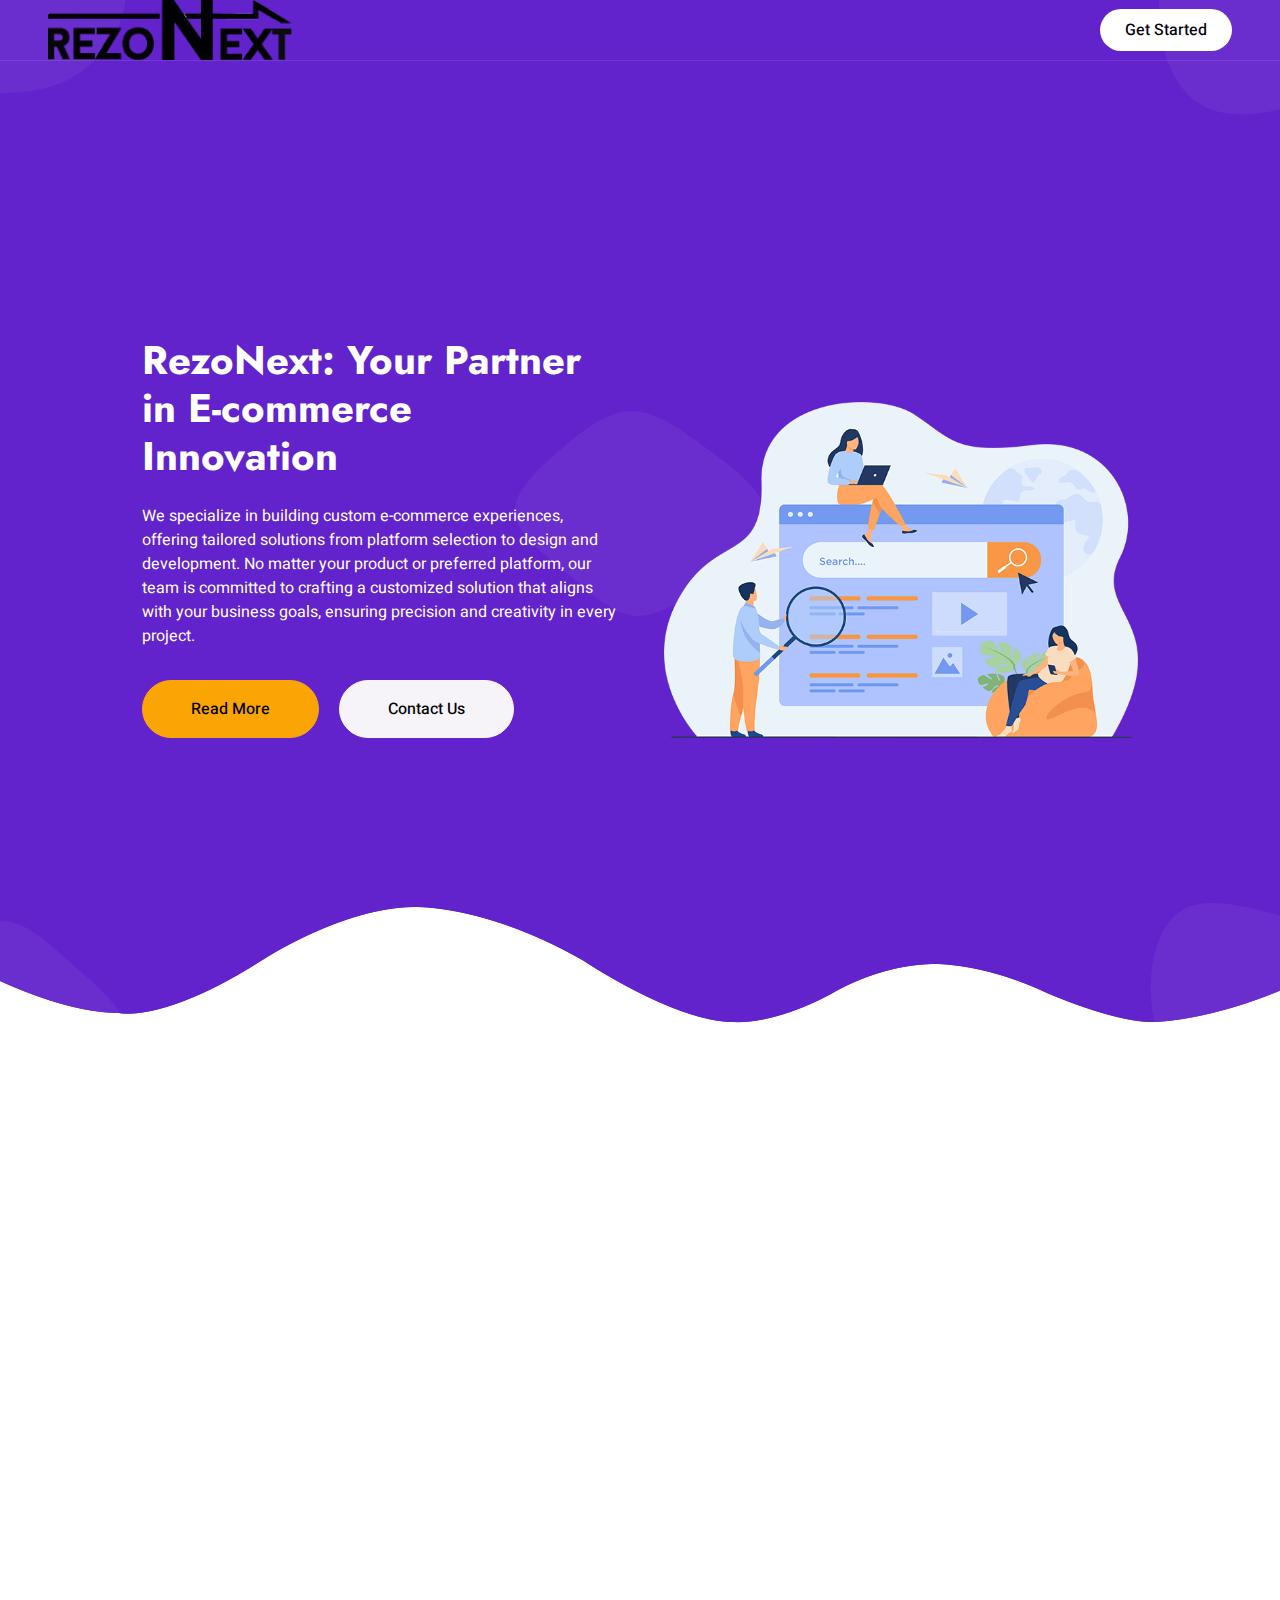
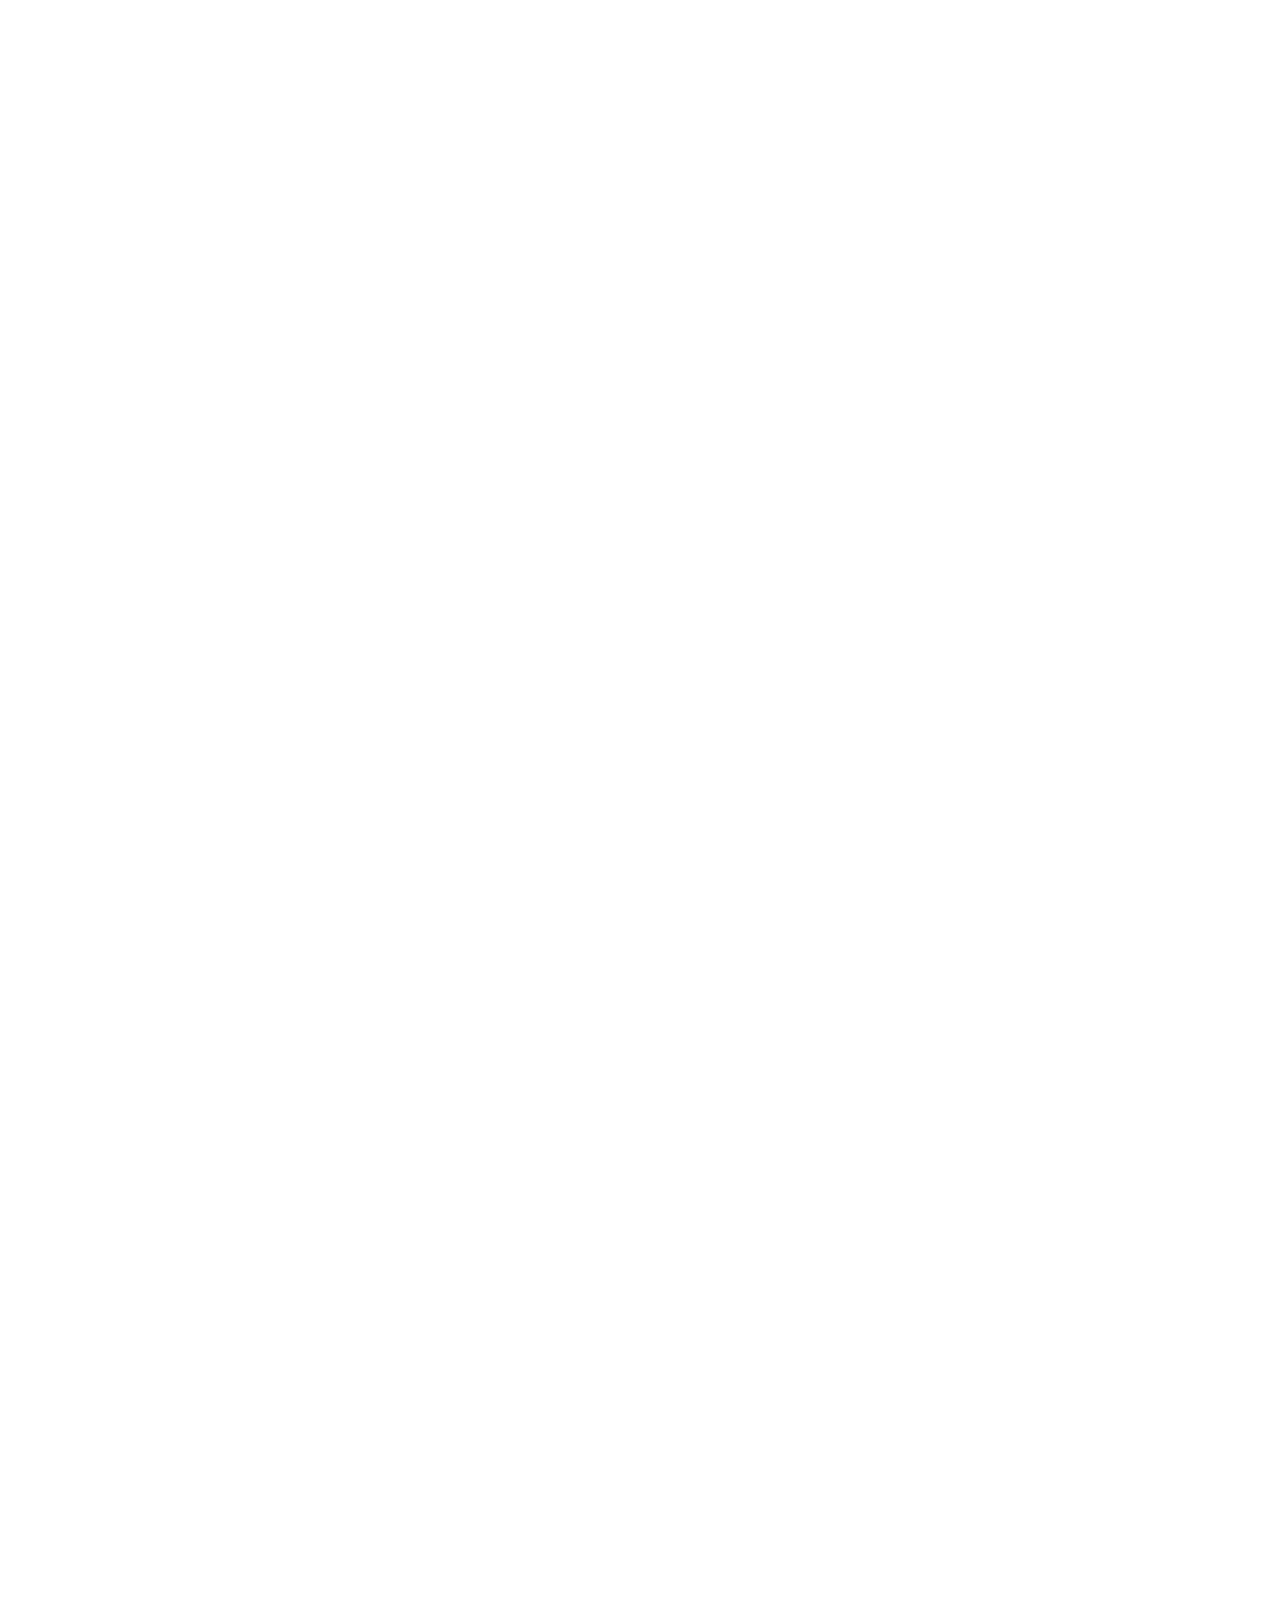
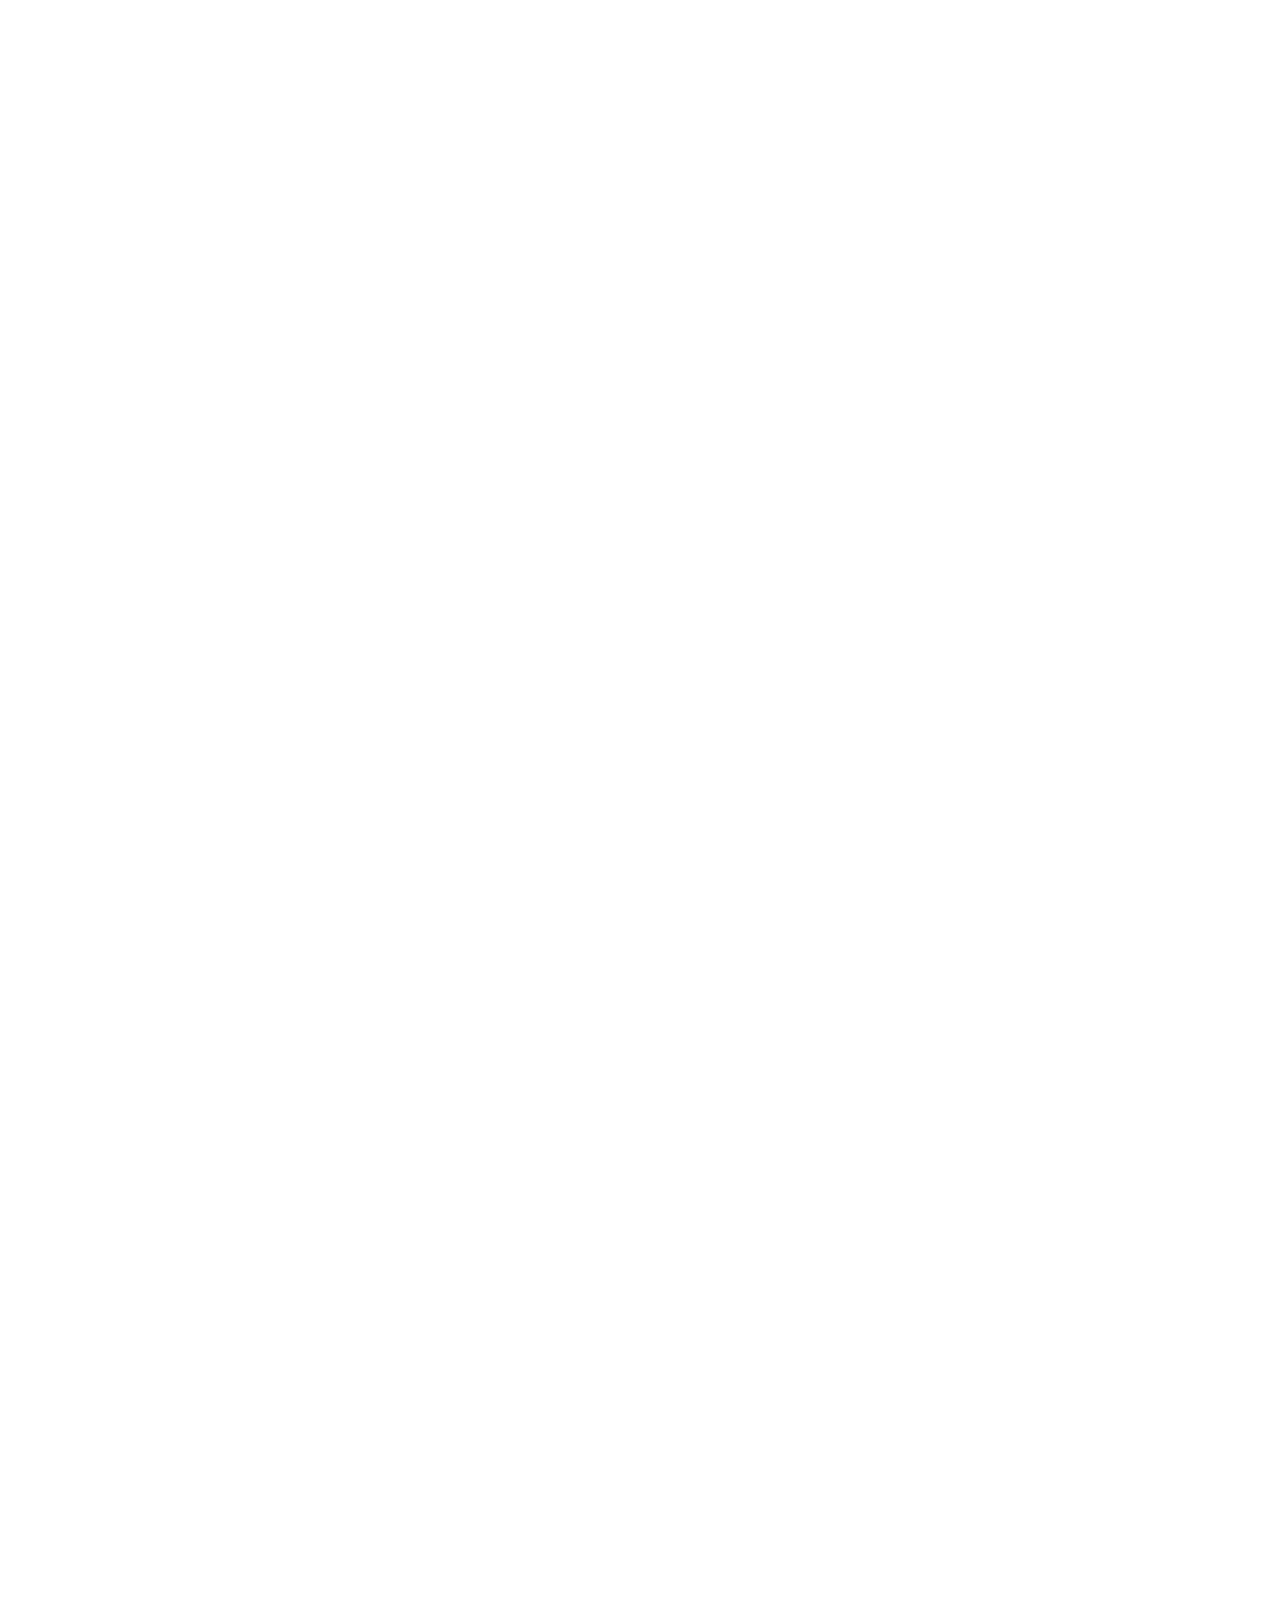
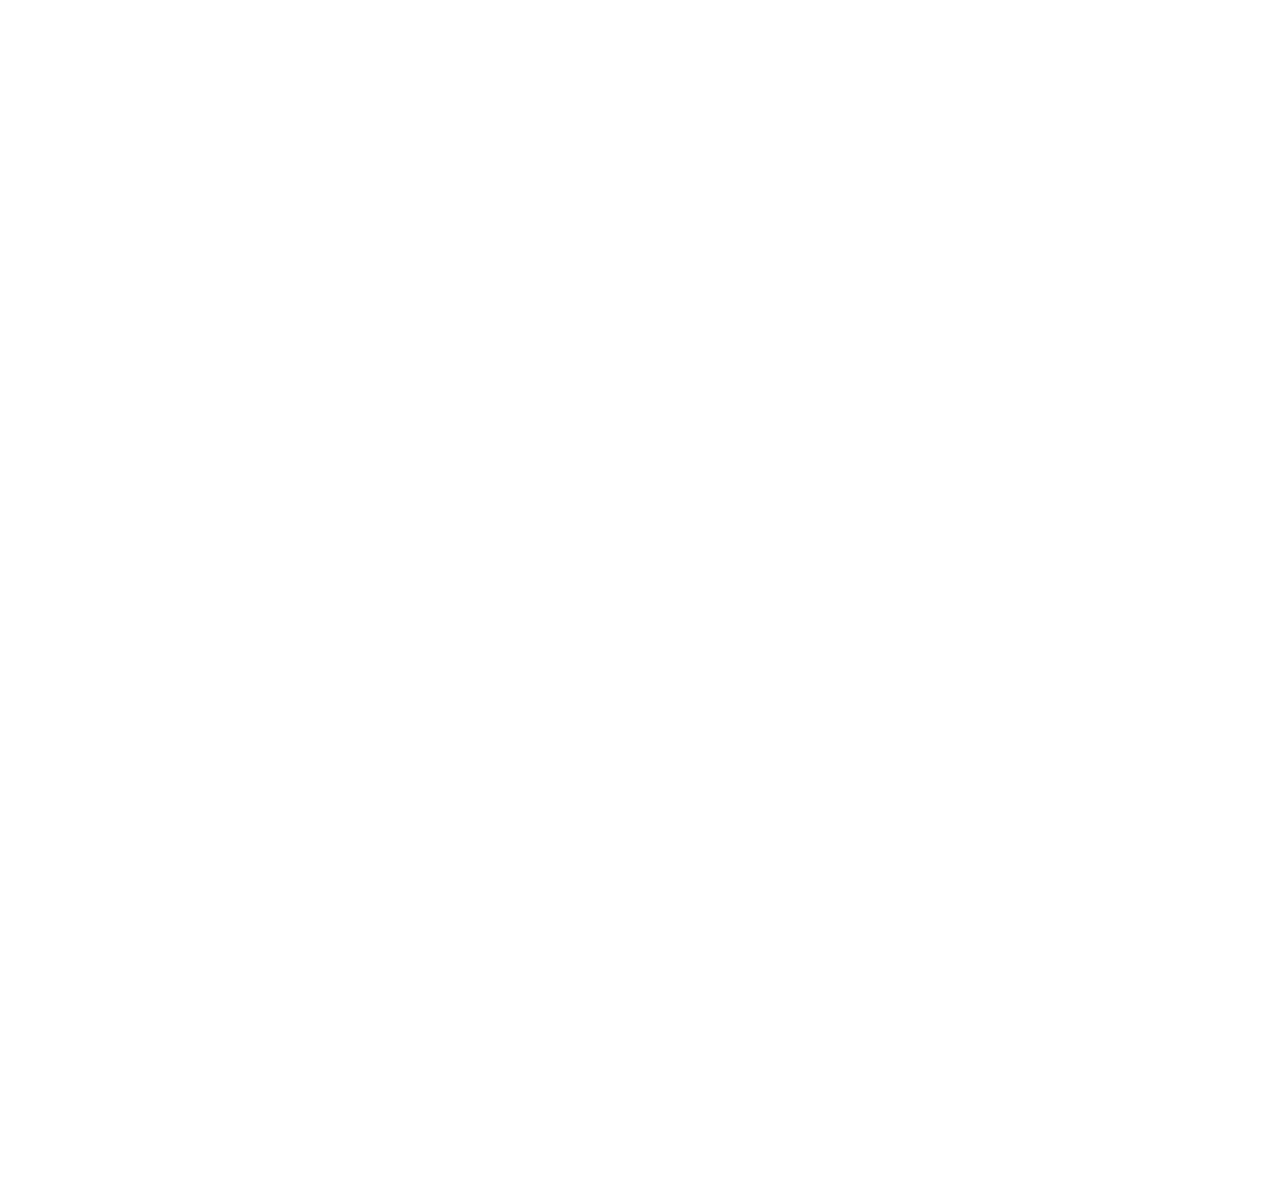
<file: index.html>
<!DOCTYPE html>
<html lang="en">

<head>
    <meta charset="utf-8">
    <title>RezoNext</title>
    <meta content="width=device-width, initial-scale=1.0" name="viewport">
    <meta content="" name="keywords">
    <meta content="" name="description">

    <!-- Favicon -->
    <link href="img/favicon.ico" rel="icon">

    <!-- Google Web Fonts -->
    <link rel="preconnect" href="https://fonts.googleapis.com">
    <link rel="preconnect" href="https://fonts.gstatic.com" crossorigin>
    <link href="https://fonts.googleapis.com/css2?family=Heebo:wght@400;500&family=Jost:wght@500;600;700&display=swap" rel="stylesheet"> 

    <!-- Icon Font Stylesheet -->
    <link href="https://cdnjs.cloudflare.com/ajax/libs/font-awesome/5.10.0/css/all.min.css" rel="stylesheet">
    <link href="https://cdn.jsdelivr.net/npm/bootstrap-icons@1.4.1/font/bootstrap-icons.css" rel="stylesheet">

    <!-- Libraries Stylesheet -->
    <link href="lib/animate/animate.min.css" rel="stylesheet">
    <link href="lib/owlcarousel/assets/owl.carousel.min.css" rel="stylesheet">
    <link href="lib/lightbox/css/lightbox.min.css" rel="stylesheet">

    <!-- Customized Bootstrap Stylesheet -->
    <link href="css/bootstrap.min.css" rel="stylesheet">

    <!-- Template Stylesheet -->
    <link href="css/style.css" rel="stylesheet">
</head>

<body>
    <div class="container-xxl bg-white p-0">
        <!-- Spinner Start -->
        <div id="spinner" class="show bg-white position-fixed translate-middle w-100 vh-100 top-50 start-50 d-flex align-items-center justify-content-center">
            <div class="spinner-grow text-primary" style="width: 3rem; height: 3rem;" role="status">
                <span class="sr-only">Loading...</span>
            </div>
        </div>
        <!-- Spinner End -->


        <!-- Navbar & Hero Start -->
        <div class="container-xxl position-relative p-0">
            <nav class="navbar navbar-expand-lg navbar-light px-4 px-lg-5 py-3 py-lg-0">
                <a href="" class="navbar-brand p-0">
                    <img src="img/logo.png" alt="Logo">
                </a>
                <div class="collapse navbar-collapse" id="navbarCollapse">
                    <div class="navbar-nav mx-auto py-0">
                    </div>
                    <a href="#contactUs" class="btn rounded-pill py-2 px-4 ms-3 d-none d-lg-block">Get Started</a>
                </div>
            </nav>

            <div class="container-xxl bg-primary hero-header">
                <div class="container px-lg-5">
                    <div class="row m-0 g-5 align-items-end">
                        <div class="col-lg-6 text-center text-lg-start">
                            <h1 class="text-white mb-4 animated slideInDown">RezoNext: Your Partner in E-commerce Innovation</h1>
                            <p class="text-white pb-3 animated slideInDown">We specialize in building custom e-commerce experiences, offering tailored solutions from platform selection to design and development. No matter your product or preferred platform, our team is committed to crafting a customized solution that aligns with your business goals, ensuring precision and creativity in every project.</p>
                            <a href="#whatWeDo" class="btn btn-secondary py-sm-3 px-sm-5 rounded-pill me-3 animated slideInLeft">Read More</a>
                            <a href="#contactUs" class="btn btn-light py-sm-3 px-sm-5 rounded-pill animated slideInRight">Contact Us</a>
                        </div>
                        <div class="col-lg-6 text-center text-lg-start">
                            <img class="img-fluid animated zoomIn" src="img/hero.png" alt="">
                        </div>
                    </div>
                </div>
            </div>
        </div>
        <!-- Navbar & Hero End -->


        <!-- Feature Start -->
        <div id="whatWeDo" class="container-xxl py-5">
            <div class="container py-5 px-lg-5">
                <div class="row g-4">
                    <div class="col-lg-4 wow fadeInUp" data-wow-delay="0.1s">
                        <div class="feature-item bg-light rounded text-center p-4">
                            <i class="fa fa-3x fa-search  text-primary mb-4"></i>
                            <h5 class="mb-3">SEO</h5>
                            <p class="m-0">Need to boost your website's visibility but don't know how? RezoNext enhances your site's search rankings with proven SEO strategies, effectively driving more relevant traffic and potential customers to your business.</p>
                        </div>
                    </div>
                    <div class="col-lg-4 wow fadeInUp" data-wow-delay="0.3s">
                        <div class="feature-item bg-light rounded text-center p-4">
                            <i class="fa fa-3x fa-laptop-code text-primary mb-4"></i>
                            <h5 class="mb-3">Custom E-commerce Solutions</h5>
                            <p class="m-0">Struggling with online store setup complexities? RezoNext simplifies it for you. We create your custom, user-friendly e-commerce website, perfectly tailored to your business needs.</p>
                        </div>
                    </div>
                    <div class="col-lg-4 wow fadeInUp" data-wow-delay="0.5s">
                        <div class="feature-item bg-light rounded text-center p-4">
                            <i class="fa fa-3x fa-paint-brush text-primary mb-4"></i>
                            <h5 class="mb-3">Graphic Design</h5>
                            <p class="m-0">Looking for compelling brand visuals and identity? RezoNext's graphic design service delivers unique, impactful designs that capture your brand's essence and engage your audience.</p>
                        </div>
                    </div>
                </div>
            </div>
        </div>
        <!-- Feature End -->


        <!-- About Start -->
        <div class="container-xxl py-5">
            <div class="container py-5 px-lg-5">
                <div class="row g-5 align-items-center">
                    <div class="col-lg-6 wow fadeInUp" data-wow-delay="0.1s">
                        <p class="section-title text-secondary">About Us<span></span></p>
                        <h1 class="mb-5">RezoNext: Tailored E-commerce Solutions</h1>
                        <p class="mb-4">RezoNext: Crafting Your Digital Future with Precision and Creativity

                            Welcome to RezoNext, where we specialize in building bespoke e-commerce solutions tailored to the unique needs of your business. Our passion lies in turning your vision into a dynamic online store that not only looks great but also performs exceptionally.
                            
                            <ul>
                                <li><b>E-commerce Web Development:</b> At the heart of our services is e-commerce web development. We understand the nuances of creating online stores that are not just visually appealing but also user-friendly, secure, and scalable. Whether you're a startup or an established business, our team has the expertise to deliver a solution that aligns with your business goals.</li>
                            
                                <li><b>Custom Graphic Design:</b> Our in-house graphic design team brings your brand to life with stunning visuals. From custom website graphics to complete brand identity design, we ensure your online presence is as unique as your business. Our designers work closely with you to create visuals that resonate with your audience and strengthen your brand identity.</li>
                                
                                <li><b>SEO and Technical Support:</b> A great website needs to be seen. Our SEO services are designed to increase your visibility in search engine results, driving more traffic to your site. We also offer ongoing technical support to ensure your website runs smoothly, keeping it up-to-date and secure.</li>
                                
                            </ul>
                            
                            At RezoNext, we're more than just a digital agency; we're your partner in navigating the digital landscape. Let's create something extraordinary together.</p>
                        
                    </div>
                    <div class="col-lg-6">
                        <img class="img-fluid wow zoomIn" data-wow-delay="0.5s" src="img/about.png">
                    </div>
                </div>
            </div>
        </div>
        <!-- About End -->

        


        <!-- Projects Start -->
        <div class="container-xxl py-5">
            <div class="container py-5 px-lg-5">
                <div class="wow fadeInUp" data-wow-delay="0.1s">
                    <p class="section-title text-secondary justify-content-center"><span></span>Our Projects<span></span></p>
                    <h1 class="text-center mb-5">Recently Completed Projects</h1>
                </div>
                <div class="row mt-n2 wow fadeInUp" data-wow-delay="0.3s">
                    <div class="col-12 text-center">
                        <ul class="list-inline mb-5" id="portfolio-flters">
                            <li class="mx-2 active" data-filter="*">All</li>
                            <li class="mx-2" data-filter=".first">Website Creation</li>
                            <li class="mx-2" data-filter=".second">SEO</li>
                            <li class="mx-2" data-filter=".third">Graphic Design</li>
                        </ul>
                    </div>
                </div>
                <div class="row g-4 portfolio-container">
                    <div class="col-lg-4 col-md-6 portfolio-item first wow fadeInUp" data-wow-delay="0.1s">
                        <div class="rounded overflow-hidden">
                            <div class="position-relative overflow-hidden">
                                <img class="img-fluid w-100" src="img/chobanov_games_logo.jpg" alt="">
                                <div class="portfolio-overlay">
                                    <a class="btn btn-square btn-outline-light mx-1" target="_blank" href="https://chobanovgamesltd.com"><i class="fa fa-link"></i></a>
                                </div>
                            </div>
                            <div class="bg-light p-4">
                                <p class="text-primary fw-medium mb-2">E-Commerce website creation</p>
                                <h5 class="lh-base mb-0">An E-Commerce website for selling TCG Products</a>
                            </div>
                        </div>
                    </div>
                    <div class="col-lg-4 col-md-6 portfolio-item second wow fadeInUp" data-wow-delay="0.3s">
                        <div class="rounded overflow-hidden">
                            <div class="position-relative overflow-hidden">
                                <img class="img-fluid w-100" src="img/chobanov_games_logo.jpg" alt="">
                                <div class="portfolio-overlay">
                                    <a class="btn btn-square btn-outline-light mx-1" target="_blank" href="https://chobanovgamesltd.com"><i class="fa fa-link"></i></a>
                                </div>
                            </div>
                            <div class="bg-light p-4">
                                <p class="text-primary fw-medium mb-2">SEO Optimization</p>
                                <h5 class="lh-base mb-0">An E-Commerce website for selling TCG Products</a>
                            </div>
                        </div>
                    </div>
                    <div class="col-lg-4 col-md-6 portfolio-item third wow fadeInUp" data-wow-delay="0.5s">
                        <div class="rounded overflow-hidden">
                            <div class="position-relative overflow-hidden">
                                <img class="img-fluid w-100" src="img/chobanov_games_logo.jpg" alt="chobanovgamesltd.com Logo">
                                <div class="portfolio-overlay">
                                    <a class="btn btn-square btn-outline-light mx-1" target="_blank" href="https://chobanovgamesltd.com"><i class="fa fa-link"></i></a>
                                </div>
                            </div>
                            <div class="bg-light p-4">
                                <p class="text-primary fw-medium mb-2">Graphic / Web Design</p>
                                <h5 class="lh-base mb-0">Custom Artwork Creation and Brand Identity</a>
                            </div>
                        </div>
                    </div>
                    <div class="col-lg-4 col-md-6 portfolio-item first wow fadeInUp" data-wow-delay="0.1s">
                        <div class="rounded overflow-hidden">
                            <div class="position-relative overflow-hidden">
                                <img class="img-fluid w-100" src="img/bukinistika_logo.png" alt="bukinistika.com Logo">
                                <div class="portfolio-overlay">
                                    <a class="btn btn-square btn-outline-light mx-1" target="_blank" href="https://bukinistika.com"><i class="fa fa-link"></i></a>
                                </div>
                            </div>
                            <div class="bg-light p-4">
                                <p class="text-primary fw-medium mb-2">E-Commerce Website Creation</p>
                                <h5 class="lh-base mb-0">A simple E-Commerce Store for selling books and antiques</a>
                            </div>
                        </div>
                    </div>
                </div>
            </div>
        </div>
        <!-- Projects End -->

<!-- Contact Us Start -->
<div id="contactUs" class="container-xxl bg-primary newsletter py-5 wow fadeInUp" data-wow-delay="0.1s">
    <div class="container py-5 px-lg-5">
        <div class="row justify-content-center">
            <div class="col-lg-7 text-center">
                <p class="section-title text-white justify-content-center"><span></span>Contact Us!<span></span></p>
                <h1 class="text-center text-white mb-4">Get In Touch</h1>
                <p class="text-white mb-4">Have questions or need assistance? Feel free to reach out to us. We're here to help!</p>
                <div class="position-relative w-100 mt-3">
                    <a href="mailto:sales@rezonext.com" class="btn btn-light btn-block rounded-pill text-center">Email Us</a>
                </div>
            </div>
        </div>
    </div>
</div>
<!-- Contact Us End -->


        
        <!-- Testimonial Start -->
        <div class="container-xxl py-5 wow fadeInUp" data-wow-delay="0.1s">
            <div class="container py-5 px-lg-5">
                <p class="section-title text-secondary justify-content-center"><span></span>Testimonials<span></span></p>
                <h1 class="text-center mb-5">What Our Clients Say!</h1>
                <div class="owl-carousel testimonial-carousel">
                    <div class="testimonial-item bg-light rounded my-4">
                        <p class="fs-5"><i class="fa fa-quote-left fa-4x text-primary mt-n4 me-3"></i>Bringing RezoNext on board was a game-changer for ChobanovGames. Following a letdown with a previous provider, RezoNext revolutionized our e-commerce experience. Their expertise in streamlining our online operations, coupled with exceptional ongoing tech and SEO support, has significantly boosted our business. Their team’s commitment and skill have set a new standard – it's an absolute win for any online store aiming for the top.</p>
                        <div class="d-flex align-items-center">
                            <img class="img-fluid flex-shrink-0 rounded-circle" src="img/testimonial-1.png" style="width: 65px; height: 65px;">
                            <div class="ps-4">
                                <h5 class="mb-1">Ivan Chobanov</h5>
                                <span>Business Owner</span>
                            </div>
                        </div>
                    </div>
                    <div class="testimonial-item bg-light rounded my-4">
                        <p class="fs-5"><i class="fa fa-quote-left fa-4x text-primary mt-n4 me-3"></i>Choosing RezoNext for Bukinistika was a smart move. We were unsure how to start our online store without overspending or getting tangled in complex designs. RezoNext delivered just what we needed – a simple, effective OpenCart setup that fit our budget. Their approach was refreshingly straightforward, ideal for anyone seeking an uncomplicated yet functional online presence.</p>
                        <div class="d-flex align-items-center">
                            <img class="img-fluid flex-shrink-0 rounded-circle" src="img/testimonial-2.png" style="width: 65px; height: 65px;">
                            <div class="ps-4">
                                <h5 class="mb-1">Mihail Draganov</h5>
                                <span>Business Owner / University Professor</span>
                            </div>
                        </div>
                    </div>
                    <div class="testimonial-item bg-light rounded my-4">
                        <p class="fs-5"><i class="fa fa-quote-left fa-4x text-primary mt-n4 me-3"></i>Bringing RezoNext on board was a game-changer for ChobanovGames. Following a letdown with a previous provider, RezoNext revolutionized our e-commerce experience. Their expertise in streamlining our online operations, coupled with exceptional ongoing tech and SEO support, has significantly boosted our business. Their team’s commitment and skill have set a new standard – it's an absolute win for any online store aiming for the top.</p>
                        <div class="d-flex align-items-center">
                            <img class="img-fluid flex-shrink-0 rounded-circle" src="img/testimonial-1.png" style="width: 65px; height: 65px;">
                            <div class="ps-4">
                                <h5 class="mb-1">Ivan Chobanov</h5>
                                <span>Business Owner</span>
                            </div>
                        </div>
                    </div>
                    <div class="testimonial-item bg-light rounded my-4">
                        <p class="fs-5"><i class="fa fa-quote-left fa-4x text-primary mt-n4 me-3"></i>Choosing RezoNext for Bukinistika was a smart move. We were unsure how to start our online store without overspending or getting tangled in complex designs. RezoNext delivered just what we needed – a simple, effective OpenCart setup that fit our budget. Their approach was refreshingly straightforward, ideal for anyone seeking an uncomplicated yet functional online presence.</p>
                        <div class="d-flex align-items-center">
                            <img class="img-fluid flex-shrink-0 rounded-circle" src="img/testimonial-2.png" style="width: 65px; height: 65px;">
                            <div class="ps-4">
                                <h5 class="mb-1">Mihail Draganov</h5>
                                <span>Business Owner / University Professor</span>
                            </div>
                        </div>
                    </div>
                </div>
            </div>
        </div>
        <!-- Testimonial End -->


       

        <!-- Footer Start -->
        <div class="container-fluid bg-primary text-light footer wow fadeIn" data-wow-delay="0.1s">
            <div class="container py-5 px-lg-5">
                <div class="row g-5">
                    <div class="col-md-6 col-lg-3">
                        <p class="section-title text-white h5 mb-4">Contacts<span></span></p>
                        <p><i class="fa fa-phone-alt me-3"></i>+359 889 907408</p>
                        <p><i class="fa fa-envelope me-3"></i>sales@rezonext.com</p>
                        <div class="d-flex pt-2">
                            <a class="btn btn-outline-light btn-social" href="https://www.instagram.com/rezonext/"><i class="fab fa-instagram"></i></a>
                    </div>
                </div>
            </div>
           
        </div>
        <!-- Footer End -->


        <!-- Back to Top -->
        <a href="#" class="btn btn-lg btn-secondary btn-lg-square back-to-top"><i class="bi bi-arrow-up"></i></a>
    </div>

    <!-- JavaScript Libraries -->
    <script src="https://code.jquery.com/jquery-3.4.1.min.js"></script>
    <script src="https://cdn.jsdelivr.net/npm/bootstrap@5.0.0/dist/js/bootstrap.bundle.min.js"></script>
    <script src="lib/wow/wow.min.js"></script>
    <script src="lib/easing/easing.min.js"></script>
    <script src="lib/waypoints/waypoints.min.js"></script>
    <script src="lib/counterup/counterup.min.js"></script>
    <script src="lib/owlcarousel/owl.carousel.min.js"></script>
    <script src="lib/isotope/isotope.pkgd.min.js"></script>
    <script src="lib/lightbox/js/lightbox.min.js"></script>

    <!-- Template Javascript -->
    <script src="js/main.js"></script>
</body>

</html>
</file>
<file: css/style.css>
/********** Template CSS **********/
:root {
    --primary: #6222CC;
    --secondary: #FBA504;
    --light: #F6F4F9;
    --dark: #04000B;
}


/*** Spinner ***/
#spinner {
    opacity: 0;
    visibility: hidden;
    transition: opacity .5s ease-out, visibility 0s linear .5s;
    z-index: 99999;
}

#spinner.show {
    transition: opacity .5s ease-out, visibility 0s linear 0s;
    visibility: visible;
    opacity: 1;
}

.back-to-top {
    position: fixed;
    display: none;
    right: 45px;
    bottom: 45px;
    z-index: 99;
}


/*** Heading ***/
h1,
h2,
.fw-bold {
    font-weight: 700 !important;
}

h3,
h4,
.fw-semi-bold {
    font-weight: 600 !important;
}

h5,
h6,
.fw-medium {
    font-weight: 500 !important;
}


/*** Button ***/
.btn {
    font-weight: 500;
    transition: .5s;
}

.btn:hover {
    box-shadow: 0 0 10px rgba(0, 0, 0, .5);
}

.btn-square {
    width: 38px;
    height: 38px;
}

.btn-sm-square {
    width: 32px;
    height: 32px;
}

.btn-lg-square {
    width: 48px;
    height: 48px;
}

.btn-square,
.btn-sm-square,
.btn-lg-square {
    padding: 0;
    display: flex;
    align-items: center;
    justify-content: center;
    font-weight: normal;
    border-radius: 50px;
}


/*** Navbar ***/
.navbar .dropdown-toggle::after {
    border: none;
    content: "\f067";
    font-family: "Font Awesome 5 Free";
    font-size: 10px;
    font-weight: bold;
    vertical-align: middle;
    margin-left: 8px;
}

.navbar-light .navbar-nav .nav-link {
    position: relative;
    margin-right: 25px;
    padding: 35px 0;
    font-family: 'Jost', sans-serif;
    font-size: 18px;
    font-weight: 500;
    color: var(--light) !important;
    outline: none;
    transition: .5s;
}

.sticky-top.navbar-light .navbar-nav .nav-link {
    padding: 20px 0;
    color: var(--dark) !important;
}

.navbar-light .navbar-nav .nav-link:hover,
.navbar-light .navbar-nav .nav-link.active {
    color: var(--secondary) !important;
}

.navbar-light .navbar-brand h1 {
    color: #FFFFFF;
}

.navbar-light .navbar-brand img {
    max-height: 60px;
    transition: .5s;
}

.sticky-top.navbar-light .navbar-brand img {
    max-height: 45px;
}

@media (max-width: 991.98px) {
    .sticky-top.navbar-light {
        position: relative;
        background: #FFFFFF;
    }

    .navbar-light .navbar-collapse {
        margin-top: 15px;
        border-top: 1px solid #DDDDDD;
    }

    .navbar-light .navbar-nav .nav-link,
    .sticky-top.navbar-light .navbar-nav .nav-link {
        padding: 10px 0;
        margin-left: 0;
        color: var(--dark) !important;
    }

    .navbar-light .navbar-brand h1 {
        color: var(--primary);
    }

    .navbar-light .navbar-brand img {
        max-height: 45px;
    }
}

@media (min-width: 992px) {
    .navbar-light {
        position: absolute;
        width: 100%;
        top: 0;
        left: 0;
        border-bottom: 1px solid rgba(256, 256, 256, .1);
        z-index: 999;
    }
    
    .sticky-top.navbar-light {
        position: fixed;
        background: #FFFFFF;
    }

    .sticky-top.navbar-light .navbar-brand h1 {
        color: var(--primary);
    }

    .navbar-light .navbar-nav .nav-item .dropdown-menu {
        display: block;
        border: none;
        margin-top: 0;
        top: 150%;
        opacity: 0;
        visibility: hidden;
        transition: .5s;
    }

    .navbar-light .navbar-nav .nav-item:hover .dropdown-menu {
        top: 100%;
        visibility: visible;
        transition: .5s;
        opacity: 1;
    }

    .navbar-light .btn {
        color: var(--dark);
        background: #FFFFFF;
    }

    .sticky-top.navbar-light .btn {
        color: var(--dark);
        background: var(--secondary);
    }
}


/*** Hero Header ***/
.hero-header {
    margin-bottom: 6rem;
    padding: 18rem 0;
    background:
        url(../img/blob-top-left.png),
        url(../img/blob-top-right.png),
        url(../img/blob-bottom-left.png),
        url(../img/blob-bottom-right.png),
        url(../img/blob-center.png),
        url(../img/bg-bottom.png);
    background-position:
        left 0px top 0px,
        right 0px top 0px,
        left 0px bottom 0px,
        right 0px bottom 0px,
        center center,
        center bottom;
    background-repeat: no-repeat;
}

@media (max-width: 991.98px) {
    .hero-header {
        padding: 6rem 0 9rem 0;
    }
}


/*** Section Title ***/
.section-title {
    position: relative;
    display: flex;
    align-items: center;
    font-weight: 500;
    text-transform: uppercase;
}

.section-title span:first-child,
.section-title span:last-child {
    position: relative;
    display: inline-block;
    margin-right: 30px;
    width: 30px;
    height: 2px;
}

.section-title span:last-child {
    margin-right: 0;
    margin-left: 30px;
}

.section-title span:first-child::after,
.section-title span:last-child::after {
    position: absolute;
    content: "";
    width: 15px;
    height: 2px;
    top: 0;
    right: -20px;
}

.section-title span:last-child::after {
    right: auto;
    left: -20px;
}

.section-title.text-primary span:first-child,
.section-title.text-primary span:last-child,
.section-title.text-primary span:first-child::after,
.section-title.text-primary span:last-child::after {
    background: var(--primary);
}

.section-title.text-secondary span:first-child,
.section-title.text-secondary span:last-child,
.section-title.text-secondary span:first-child::after,
.section-title.text-secondary span:last-child::after {
    background: var(--secondary);
}

.section-title.text-white span:first-child,
.section-title.text-white span:last-child,
.section-title.text-white span:first-child::after,
.section-title.text-white span:last-child::after {
    background: #FFFFFF;
}


/*** Feature ***/
.feature-item {
    transition: .5s;
}

.feature-item:hover {
    margin-top: -15px;
}


/*** About ***/
.progress {
    height: 5px;
}

.progress .progress-bar {
    width: 0px;
    transition: 3s;
}


/*** Fact ***/
.fact {
    margin: 6rem 0;
    background:
        url(../img/blob-top-left.png),
        url(../img/blob-top-right.png),
        url(../img/blob-bottom-left.png),
        url(../img/blob-bottom-right.png),
        url(../img/blob-center.png);
    background-position:
        left 0px top 0px,
        right 0px top 0px,
        left 0px bottom 0px,
        right 0px bottom 0px,
        center center;
    background-repeat: no-repeat;
}


/*** Service ***/
.service-item {
    position: relative;
    padding: 45px 30px;
    background: var(--light);
    overflow: hidden;
    transition: .5s;
}

.service-item:hover {
    margin-top: -15px;
    padding-bottom: 60px;
    background: var(--primary);
}

.service-item .service-icon {
    margin: 0 auto 20px auto;
    width: 100px;
    height: 100px;
    display: flex;
    align-items: center;
    justify-content: center;
    color: var(--light);
    background: url(../img/blob-primary.png) center center no-repeat;
    background-size: contain;
    transition: .5s;
}

.service-item:hover .service-icon {
    color: var(--dark);
    background: url(../img/blob-secondary.png) center center no-repeat;
    background-size: contain;
}

.service-item h5,
.service-item p {
    transition: .5s;
}

.service-item:hover h5,
.service-item:hover p {
    color: #FFFFFF;
}

.service-item a.btn {
    position: absolute;
    bottom: -40px;
    left: 50%;
    transform: translateX(-50%);
    color: var(--primary);
    background: #FFFFFF;
    border-radius: 40px 40px 0 0;
    transition: .5s;
    z-index: 1;
}

.service-item a.btn:hover {
    color: var(--dark);
    background: var(--secondary);
}

.service-item:hover a.btn {
    bottom: 0;
}


/*** Project Portfolio ***/
#portfolio-flters li {
    display: inline-block;
    font-weight: 500;
    color: var(--dark);
    cursor: pointer;
    transition: .5s;
    border-bottom: 2px solid transparent;
}

#portfolio-flters li:hover,
#portfolio-flters li.active {
    color: var(--primary);
    border-color: var(--primary);
}

.portfolio-item img {
    transition: .5s;
}

.portfolio-item:hover img {
    transform: scale(1.1);
}

.portfolio-item .portfolio-overlay {
    position: absolute;
    display: flex;
    align-items: center;
    justify-content: center;
    width: 100%;
    height: 100%;
    top: 0;
    left: 0;
    background: rgba(98, 34, 204, .9);
    transition: .5s;
    opacity: 0;
}

.portfolio-item:hover .portfolio-overlay {
    opacity: 1;
}


/*** Newsletter ***/
.newsletter {
    margin: 6rem 0;
    background:
        url(../img/blob-top-left.png),
        url(../img/blob-top-right.png),
        url(../img/blob-bottom-left.png),
        url(../img/blob-bottom-right.png),
        url(../img/blob-center.png);
    background-position:
        left 0px top 0px,
        right 0px top 0px,
        left 0px bottom 0px,
        right 0px bottom 0px,
        center center;
    background-repeat: no-repeat;
}


/*** Testimonial ***/
.testimonial-carousel .testimonial-item {
    padding: 0 30px 30px 30px;
}

.testimonial-carousel .owl-nav {
    display: flex;
    justify-content: center;
}

.testimonial-carousel .owl-nav .owl-prev,
.testimonial-carousel .owl-nav .owl-next {
    margin: 0 12px;
    width: 60px;
    height: 60px;
    display: flex;
    align-items: center;
    justify-content: center;
    color: var(--primary);
    background: var(--light);
    border-radius: 60px;
    font-size: 22px;
    transition: .5s;
}

.testimonial-carousel .owl-nav .owl-prev:hover,
.testimonial-carousel .owl-nav .owl-next:hover {
    color: #FFFFFF;
    background: var(--primary);
    box-shadow: 0 0 10px rgba(0, 0, 0, .5);
}


/*** Team ***/
.team-item .btn {
    color: var(--primary);
    background: #FFFFFF;
}

.team-item .btn:hover {
    color: #FFFFFF;
    background: var(--primary);
}


/*** Footer ***/
.footer {
    margin-top: 6rem;
    padding-top: 9rem;
    background:
        url(../img/bg-top.png),
        url(../img/map.png);
    background-position:
        center top,
        center center;
    background-repeat: no-repeat;
}

.footer .btn.btn-social {
    margin-right: 5px;
    width: 40px;
    height: 40px;
    display: flex;
    align-items: center;
    justify-content: center;
    color: var(--light);
    border: 1px solid rgba(256, 256, 256, .1);
    border-radius: 40px;
    transition: .3s;
}

.footer .btn.btn-social:hover {
    color: var(--primary);
}

.footer .btn.btn-link {
    display: block;
    margin-bottom: 10px;
    padding: 0;
    text-align: left;
    color: var(--light);
    font-weight: normal;
    transition: .3s;
}

.footer .btn.btn-link::before {
    position: relative;
    content: "\f105";
    font-family: "Font Awesome 5 Free";
    font-weight: 900;
    margin-right: 10px;
}

.footer .btn.btn-link:hover {
    letter-spacing: 1px;
    box-shadow: none;
    color: var(--secondary);
}

.footer .copyright {
    padding: 25px 0;
    font-size: 14px;
    border-top: 1px solid rgba(256, 256, 256, .1);
}

.footer .copyright a {
    color: var(--light);
}

.footer .footer-menu a {
    margin-right: 15px;
    padding-right: 15px;
    border-right: 1px solid rgba(255, 255, 255, .1);
}

.footer .footer-menu a:last-child {
    margin-right: 0;
    padding-right: 0;
    border-right: none;
}

.footer .copyright a:hover,
.footer .footer-menu a:hover {
    color: var(--secondary);
}
</file>
